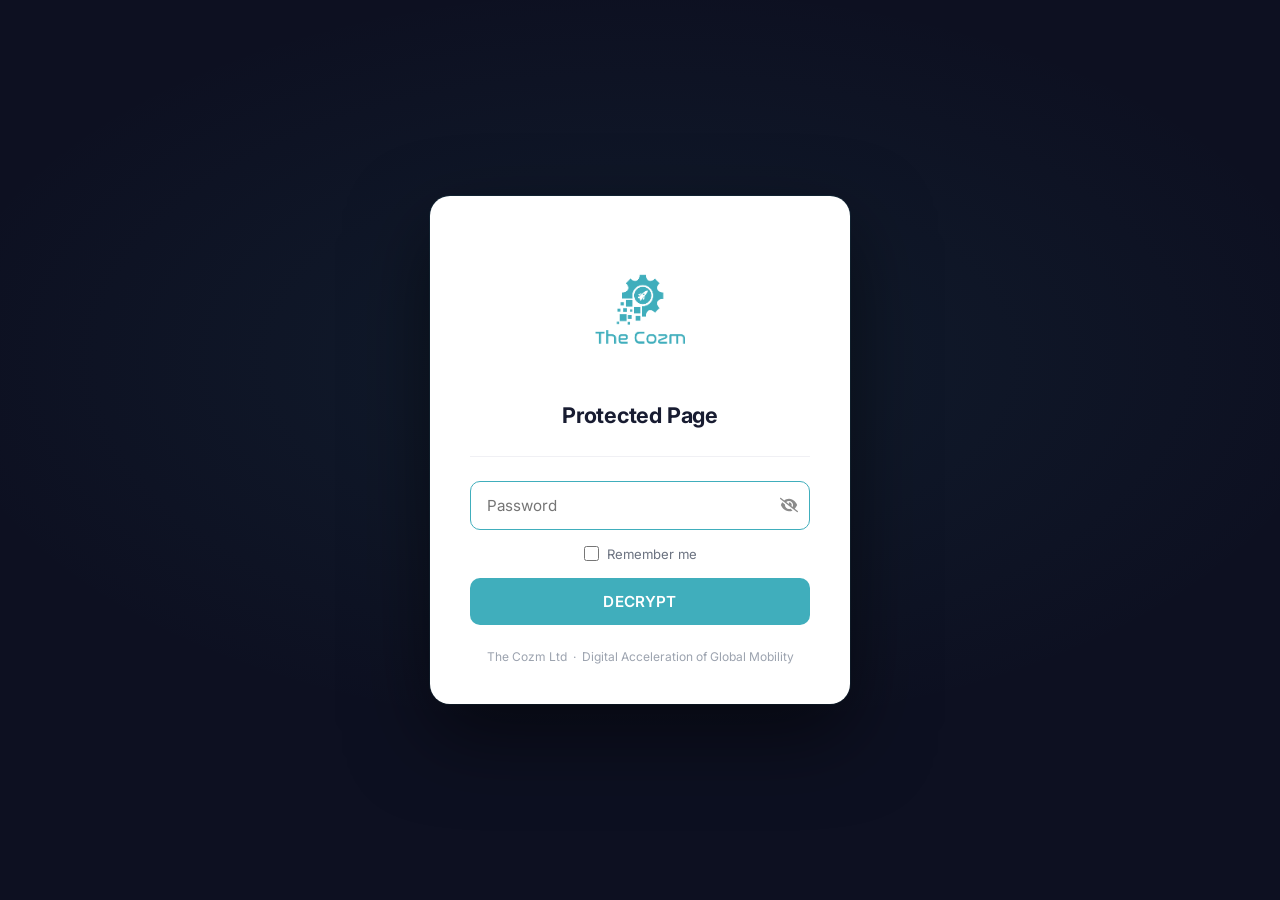
<file: index.html>
<!DOCTYPE html>
<html class="staticrypt-html">
<head>
  <meta charset="utf-8">
  <title>Protected Page</title>
  <meta name="viewport" content="width=device-width, initial-scale=1">
  <meta http-equiv="cache-control" content="max-age=0">
  <meta http-equiv="cache-control" content="no-cache">
  <meta http-equiv="expires" content="0">
  <meta http-equiv="expires" content="Tue, 01 Jan 1980 1:00:00 GMT">
  <meta http-equiv="pragma" content="no-cache">
  <link rel="preconnect" href="https://fonts.googleapis.com">
  <link rel="preconnect" href="https://fonts.gstatic.com" crossorigin>
  <link href="https://fonts.googleapis.com/css2?family=Inter:wght@400;500;600;700&display=swap" rel="stylesheet">
  <style>
    *, *::before, *::after { box-sizing: border-box; margin: 0; padding: 0; }

    .staticrypt-html, .staticrypt-body { height: 100%; }

    .staticrypt-body {
      font-family: 'Inter', 'Arial', sans-serif;
      background: #0D1021;
      min-height: 100vh;
      display: flex;
      align-items: center;
      justify-content: center;
      padding: 1rem;
      background-image: radial-gradient(ellipse 80% 60% at 50% 40%, rgba(64,174,188,0.08), transparent 70%);
    }

    .hidden { display: none !important; }

    /* Loading spinner */
    .staticrypt-spinner-container {
      position: fixed;
      inset: 0;
      display: flex;
      align-items: center;
      justify-content: center;
      background: #0D1021;
    }
    .staticrypt-spinner {
      width: 2.5rem;
      height: 2.5rem;
      border: 3px solid rgba(64,174,188,0.25);
      border-top-color: #40AEBC;
      border-radius: 50%;
      animation: cozm-spin 0.75s linear infinite;
    }
    @keyframes cozm-spin { to { transform: rotate(360deg); } }

    /* Password card */
    .staticrypt-content {
      width: 100%;
      display: flex;
      align-items: center;
      justify-content: center;
      min-height: 100vh;
    }

    .staticrypt-form {
      background: #ffffff;
      border-radius: 20px;
      padding: 3rem 2.5rem 2.5rem;
      width: 100%;
      max-width: 420px;
      text-align: center;
      box-shadow: 0 32px 80px rgba(0,0,0,0.5), 0 0 0 1px rgba(64,174,188,0.1);
    }

    .cozm-logo {
      width: 130px;
      height: auto;
      display: block;
      margin: 0 auto 1.75rem;
    }

    .staticrypt-title {
      font-size: 1.35rem;
      font-weight: 700;
      color: #181C31;
      margin-bottom: 0.5rem;
      letter-spacing: -0.01em;
    }

    .staticrypt-instructions {
      font-size: 0.88rem;
      color: #6B7280;
      margin-bottom: 1.75rem;
      line-height: 1.5;
    }

    .staticrypt-hr {
      border: 0;
      border-top: 1px solid #F0F0F4;
      margin-bottom: 1.5rem;
    }

    /* Password input */
    .staticrypt-password-container {
      position: relative;
      margin-bottom: 1rem;
    }

    .staticrypt-form input[type="password"],
    .staticrypt-form input[type="text"] {
      width: 100%;
      padding: 0.875rem 2.75rem 0.875rem 1rem;
      border: 1.5px solid #E5E7EB;
      border-radius: 10px;
      font-family: 'Inter', 'Arial', sans-serif;
      font-size: 0.95rem;
      color: #181C31;
      background: #FAFAFA;
      outline: none;
      transition: border-color 0.2s, background 0.2s;
    }

    .staticrypt-form input[type="password"]:focus,
    .staticrypt-form input[type="text"]:focus {
      border-color: #40AEBC;
      background: #fff;
    }

    .staticrypt-toggle-password-visibility {
      position: absolute;
      right: 12px;
      top: 50%;
      transform: translateY(-50%);
      cursor: pointer;
      width: 18px;
      height: 18px;
      opacity: 0.45;
      transition: opacity 0.15s;
    }
    .staticrypt-toggle-password-visibility:hover { opacity: 0.8; }

    /* Submit button */
    .staticrypt-decrypt-button {
      width: 100%;
      padding: 0.9rem;
      background: #40AEBC;
      color: #ffffff;
      border: none;
      border-radius: 10px;
      font-family: 'Inter', 'Arial', sans-serif;
      font-size: 0.95rem;
      font-weight: 600;
      cursor: pointer;
      transition: background 0.2s, transform 0.1s;
      letter-spacing: 0.01em;
      text-transform: none;
    }
    .staticrypt-decrypt-button:hover { background: #38A0AE; }
    .staticrypt-decrypt-button:active { transform: scale(0.99); }

    /* Remember me */
    label.staticrypt-remember {
      display: flex;
      align-items: center;
      justify-content: center;
      gap: 0.5rem;
      margin-bottom: 1rem;
      font-size: 0.82rem;
      color: #6B7280;
      cursor: pointer;
    }
    .staticrypt-remember input[type="checkbox"] {
      width: 15px;
      height: 15px;
      accent-color: #40AEBC;
    }

    .cozm-footer {
      margin-top: 1.5rem;
      font-size: 0.75rem;
      color: #9CA3AF;
    }
  </style>
</head>
<body class="staticrypt-body">

  <div id="staticrypt_loading" class="staticrypt-spinner-container">
    <div class="staticrypt-spinner"></div>
  </div>

  <div id="staticrypt_content" class="staticrypt-content hidden">
    <div class="staticrypt-form">
      <img src="assets/logo-transparent.png" alt="The Cozm" class="cozm-logo" onerror="this.style.display='none'">
      <p class="staticrypt-title">Protected Page</p>
      <p class="staticrypt-instructions"></p>
      <hr class="staticrypt-hr">

      <form id="staticrypt-form" action="#" method="post">
        <div class="staticrypt-password-container">
          <input
            id="staticrypt-password"
            type="password"
            name="password"
            placeholder="Password"
            autofocus
          >
          <img
            class="staticrypt-toggle-password-visibility"
            alt="Show password"
            title="Show password"
            src="[data-uri]"
          >
        </div>

        <label id="staticrypt-remember-label" class="staticrypt-remember hidden">
          <input id="staticrypt-remember" type="checkbox" name="remember">
          Remember me
        </label>

        <input type="submit" class="staticrypt-decrypt-button" value="DECRYPT">
      </form>

      <p class="cozm-footer">The Cozm Ltd &nbsp;&middot;&nbsp; Digital Acceleration of Global Mobility</p>
    </div>
  </div>

        <script>
            // these variables will be filled when generating the file - the template format is 'variable_name'
            const staticryptInitiator = ((function(){
  const exports = {};
  const cryptoEngine = ((function(){
  const exports = {};
  const { subtle } = crypto;

const IV_BITS = 16 * 8;
const HEX_BITS = 4;
const ENCRYPTION_ALGO = "AES-CBC";

/**
 * Translates between utf8 encoded hexadecimal strings
 * and Uint8Array bytes.
 */
const HexEncoder = {
    /**
     * hex string -> bytes
     * @param {string} hexString
     * @returns {Uint8Array}
     */
    parse: function (hexString) {
        if (hexString.length % 2 !== 0) throw "Invalid hexString";
        const arrayBuffer = new Uint8Array(hexString.length / 2);

        for (let i = 0; i < hexString.length; i += 2) {
            const byteValue = parseInt(hexString.substring(i, i + 2), 16);
            if (isNaN(byteValue)) {
                throw "Invalid hexString";
            }
            arrayBuffer[i / 2] = byteValue;
        }
        return arrayBuffer;
    },

    /**
     * bytes -> hex string
     * @param {Uint8Array} bytes
     * @returns {string}
     */
    stringify: function (bytes) {
        const hexBytes = [];

        for (let i = 0; i < bytes.length; ++i) {
            let byteString = bytes[i].toString(16);
            if (byteString.length < 2) {
                byteString = "0" + byteString;
            }
            hexBytes.push(byteString);
        }
        return hexBytes.join("");
    },
};

/**
 * Translates between utf8 strings and Uint8Array bytes.
 */
const UTF8Encoder = {
    parse: function (str) {
        return new TextEncoder().encode(str);
    },

    stringify: function (bytes) {
        return new TextDecoder().decode(bytes);
    },
};

/**
 * Salt and encrypt a msg with a password.
 */
async function encrypt(msg, hashedPassword) {
    // Must be 16 bytes, unpredictable, and preferably cryptographically random. However, it need not be secret.
    // https://developer.mozilla.org/en-US/docs/Web/API/SubtleCrypto/encrypt#parameters
    const iv = crypto.getRandomValues(new Uint8Array(IV_BITS / 8));

    const key = await subtle.importKey("raw", HexEncoder.parse(hashedPassword), ENCRYPTION_ALGO, false, ["encrypt"]);

    const encrypted = await subtle.encrypt(
        {
            name: ENCRYPTION_ALGO,
            iv: iv,
        },
        key,
        UTF8Encoder.parse(msg)
    );

    // iv will be 32 hex characters, we prepend it to the ciphertext for use in decryption
    return HexEncoder.stringify(iv) + HexEncoder.stringify(new Uint8Array(encrypted));
}
exports.encrypt = encrypt;

/**
 * Decrypt a salted msg using a password.
 *
 * @param {string} encryptedMsg
 * @param {string} hashedPassword
 * @returns {Promise<string>}
 */
async function decrypt(encryptedMsg, hashedPassword) {
    const ivLength = IV_BITS / HEX_BITS;
    const iv = HexEncoder.parse(encryptedMsg.substring(0, ivLength));
    const encrypted = encryptedMsg.substring(ivLength);

    const key = await subtle.importKey("raw", HexEncoder.parse(hashedPassword), ENCRYPTION_ALGO, false, ["decrypt"]);

    const outBuffer = await subtle.decrypt(
        {
            name: ENCRYPTION_ALGO,
            iv: iv,
        },
        key,
        HexEncoder.parse(encrypted)
    );

    return UTF8Encoder.stringify(new Uint8Array(outBuffer));
}
exports.decrypt = decrypt;

/**
 * Salt and hash the password so it can be stored in localStorage without opening a password reuse vulnerability.
 *
 * @param {string} password
 * @param {string} salt
 * @returns {Promise<string>}
 */
async function hashPassword(password, salt) {
    // we hash the password in multiple steps, each adding more iterations. This is because we used to allow less
    // iterations, so for backward compatibility reasons, we need to support going from that to more iterations.
    let hashedPassword = await hashLegacyRound(password, salt);

    hashedPassword = await hashSecondRound(hashedPassword, salt);

    return hashThirdRound(hashedPassword, salt);
}
exports.hashPassword = hashPassword;

/**
 * This hashes the password with 1k iterations. This is a low number, we need this function to support backwards
 * compatibility.
 *
 * @param {string} password
 * @param {string} salt
 * @returns {Promise<string>}
 */
function hashLegacyRound(password, salt) {
    return pbkdf2(password, salt, 1000, "SHA-1");
}
exports.hashLegacyRound = hashLegacyRound;

/**
 * Add a second round of iterations. This is because we used to use 1k, so for backwards compatibility with
 * remember-me/autodecrypt links, we need to support going from that to more iterations.
 *
 * @param hashedPassword
 * @param salt
 * @returns {Promise<string>}
 */
function hashSecondRound(hashedPassword, salt) {
    return pbkdf2(hashedPassword, salt, 14000, "SHA-256");
}
exports.hashSecondRound = hashSecondRound;

/**
 * Add a third round of iterations to bring total number to 600k. This is because we used to use 1k, then 15k, so for
 * backwards compatibility with remember-me/autodecrypt links, we need to support going from that to more iterations.
 *
 * @param hashedPassword
 * @param salt
 * @returns {Promise<string>}
 */
function hashThirdRound(hashedPassword, salt) {
    return pbkdf2(hashedPassword, salt, 585000, "SHA-256");
}
exports.hashThirdRound = hashThirdRound;

/**
 * Salt and hash the password so it can be stored in localStorage without opening a password reuse vulnerability.
 *
 * @param {string} password
 * @param {string} salt
 * @param {int} iterations
 * @param {string} hashAlgorithm
 * @returns {Promise<string>}
 */
async function pbkdf2(password, salt, iterations, hashAlgorithm) {
    const key = await subtle.importKey("raw", UTF8Encoder.parse(password), "PBKDF2", false, ["deriveBits"]);

    const keyBytes = await subtle.deriveBits(
        {
            name: "PBKDF2",
            hash: hashAlgorithm,
            iterations,
            salt: UTF8Encoder.parse(salt),
        },
        key,
        256
    );

    return HexEncoder.stringify(new Uint8Array(keyBytes));
}

function generateRandomSalt() {
    const bytes = crypto.getRandomValues(new Uint8Array(128 / 8));

    return HexEncoder.stringify(new Uint8Array(bytes));
}
exports.generateRandomSalt = generateRandomSalt;

async function signMessage(hashedPassword, message) {
    const key = await subtle.importKey(
        "raw",
        HexEncoder.parse(hashedPassword),
        {
            name: "HMAC",
            hash: "SHA-256",
        },
        false,
        ["sign"]
    );
    const signature = await subtle.sign("HMAC", key, UTF8Encoder.parse(message));

    return HexEncoder.stringify(new Uint8Array(signature));
}
exports.signMessage = signMessage;

function getRandomAlphanum() {
    const possibleCharacters = "abcdefghijklmnopqrstuvwxyzABCDEFGHIJKLMNOPQRSTUVWXYZ0123456789";

    let byteArray;
    let parsedInt;

    // Keep generating new random bytes until we get a value that falls
    // within a range that can be evenly divided by possibleCharacters.length
    do {
        byteArray = crypto.getRandomValues(new Uint8Array(1));
        // extract the lowest byte to get an int from 0 to 255 (probably unnecessary, since we're only generating 1 byte)
        parsedInt = byteArray[0] & 0xff;
    } while (parsedInt >= 256 - (256 % possibleCharacters.length));

    // Take the modulo of the parsed integer to get a random number between 0 and totalLength - 1
    const randomIndex = parsedInt % possibleCharacters.length;

    return possibleCharacters[randomIndex];
}

/**
 * Generate a random string of a given length.
 *
 * @param {int} length
 * @returns {string}
 */
function generateRandomString(length) {
    let randomString = "";

    for (let i = 0; i < length; i++) {
        randomString += getRandomAlphanum();
    }

    return randomString;
}
exports.generateRandomString = generateRandomString;

  return exports;
})());
const codec = ((function(){
  const exports = {};
  /**
 * Initialize the codec with the provided cryptoEngine - this return functions to encode and decode messages.
 *
 * @param cryptoEngine - the engine to use for encryption / decryption
 */
function init(cryptoEngine) {
    const exports = {};

    /**
     * Top-level function for encoding a message.
     * Includes password hashing, encryption, and signing.
     *
     * @param {string} msg
     * @param {string} password
     * @param {string} salt
     *
     * @returns {string} The encoded text
     */
    async function encode(msg, password, salt) {
        const hashedPassword = await cryptoEngine.hashPassword(password, salt);

        const encrypted = await cryptoEngine.encrypt(msg, hashedPassword);

        // we use the hashed password in the HMAC because this is effectively what will be used a password (so we can store
        // it in localStorage safely, we don't use the clear text password)
        const hmac = await cryptoEngine.signMessage(hashedPassword, encrypted);

        return hmac + encrypted;
    }
    exports.encode = encode;

    /**
     * Encode using a password that has already been hashed. This is useful to encode multiple messages in a row, that way
     * we don't need to hash the password multiple times.
     *
     * @param {string} msg
     * @param {string} hashedPassword
     *
     * @returns {string} The encoded text
     */
    async function encodeWithHashedPassword(msg, hashedPassword) {
        const encrypted = await cryptoEngine.encrypt(msg, hashedPassword);

        // we use the hashed password in the HMAC because this is effectively what will be used a password (so we can store
        // it in localStorage safely, we don't use the clear text password)
        const hmac = await cryptoEngine.signMessage(hashedPassword, encrypted);

        return hmac + encrypted;
    }
    exports.encodeWithHashedPassword = encodeWithHashedPassword;

    /**
     * Top-level function for decoding a message.
     * Includes signature check and decryption.
     *
     * @param {string} signedMsg
     * @param {string} hashedPassword
     * @param {string} salt
     * @param {int} backwardCompatibleAttempt
     * @param {string} originalPassword
     *
     * @returns {Object} {success: true, decoded: string} | {success: false, message: string}
     */
    async function decode(signedMsg, hashedPassword, salt, backwardCompatibleAttempt = 0, originalPassword = "") {
        const encryptedHMAC = signedMsg.substring(0, 64);
        const encryptedMsg = signedMsg.substring(64);
        const decryptedHMAC = await cryptoEngine.signMessage(hashedPassword, encryptedMsg);

        if (decryptedHMAC !== encryptedHMAC) {
            // we have been raising the number of iterations in the hashing algorithm multiple times, so to support the old
            // remember-me/autodecrypt links we need to try bringing the old hashes up to speed.
            originalPassword = originalPassword || hashedPassword;
            if (backwardCompatibleAttempt === 0) {
                const updatedHashedPassword = await cryptoEngine.hashThirdRound(originalPassword, salt);

                return decode(signedMsg, updatedHashedPassword, salt, backwardCompatibleAttempt + 1, originalPassword);
            }
            if (backwardCompatibleAttempt === 1) {
                let updatedHashedPassword = await cryptoEngine.hashSecondRound(originalPassword, salt);
                updatedHashedPassword = await cryptoEngine.hashThirdRound(updatedHashedPassword, salt);

                return decode(signedMsg, updatedHashedPassword, salt, backwardCompatibleAttempt + 1, originalPassword);
            }

            return { success: false, message: "Signature mismatch" };
        }

        return {
            success: true,
            decoded: await cryptoEngine.decrypt(encryptedMsg, hashedPassword),
        };
    }
    exports.decode = decode;

    return exports;
}
exports.init = init;

  return exports;
})());
const decode = codec.init(cryptoEngine).decode;

/**
 * Initialize the staticrypt module, that exposes functions callbable by the password_template.
 *
 * @param {{
 *  staticryptEncryptedMsgUniqueVariableName: string,
 *  isRememberEnabled: boolean,
 *  rememberDurationInDays: number,
 *  staticryptSaltUniqueVariableName: string,
 * }} staticryptConfig - object of data that is stored on the password_template at encryption time.
 *
 * @param {{
 *  rememberExpirationKey: string,
 *  rememberPassphraseKey: string,
 *  replaceHtmlCallback: function,
 *  clearLocalStorageCallback: function,
 * }} templateConfig - object of data that can be configured by a custom password_template.
 */
function init(staticryptConfig, templateConfig) {
    const exports = {};

    /**
     * Decrypt our encrypted page, replace the whole HTML.
     *
     * @param {string} hashedPassword
     * @returns {Promise<boolean>}
     */
    async function decryptAndReplaceHtml(hashedPassword) {
        const { staticryptEncryptedMsgUniqueVariableName, staticryptSaltUniqueVariableName } = staticryptConfig;
        const { replaceHtmlCallback } = templateConfig;

        const result = await decode(
            staticryptEncryptedMsgUniqueVariableName,
            hashedPassword,
            staticryptSaltUniqueVariableName
        );
        if (!result.success) {
            return false;
        }
        const plainHTML = result.decoded;

        // if the user configured a callback call it, otherwise just replace the whole HTML
        if (typeof replaceHtmlCallback === "function") {
            replaceHtmlCallback(plainHTML);
        } else {
            document.open('text/html', 'replace');
            document.write(plainHTML);
            document.close();
        }

        return true;
    }

    /**
     * Attempt to decrypt the page and replace the whole HTML.
     *
     * @param {string} password
     * @param {boolean} isRememberChecked
     *
     * @returns {Promise<{isSuccessful: boolean, hashedPassword?: string}>} - we return an object, so that if we want to
     *   expose more information in the future we can do it without breaking the password_template
     */
    async function handleDecryptionOfPage(password, isRememberChecked) {
        const { staticryptSaltUniqueVariableName } = staticryptConfig;

        // decrypt and replace the whole page
        const hashedPassword = await cryptoEngine.hashPassword(password, staticryptSaltUniqueVariableName);
        return handleDecryptionOfPageFromHash(hashedPassword, isRememberChecked);
    }
    exports.handleDecryptionOfPage = handleDecryptionOfPage;

    async function handleDecryptionOfPageFromHash(hashedPassword, isRememberChecked) {
        const { isRememberEnabled, rememberDurationInDays } = staticryptConfig;
        const { rememberExpirationKey, rememberPassphraseKey } = templateConfig;

        const isDecryptionSuccessful = await decryptAndReplaceHtml(hashedPassword);

        if (!isDecryptionSuccessful) {
            return {
                isSuccessful: false,
                hashedPassword,
            };
        }

        // remember the hashedPassword and set its expiration if necessary
        if (isRememberEnabled && isRememberChecked) {
            window.localStorage.setItem(rememberPassphraseKey, hashedPassword);

            // set the expiration if the duration isn't 0 (meaning no expiration)
            if (rememberDurationInDays > 0) {
                window.localStorage.setItem(
                    rememberExpirationKey,
                    (new Date().getTime() + rememberDurationInDays * 24 * 60 * 60 * 1000).toString()
                );
            }
        }

        return {
            isSuccessful: true,
            hashedPassword,
        };
    }
    exports.handleDecryptionOfPageFromHash = handleDecryptionOfPageFromHash;

    /**
     * Clear localstorage from staticrypt related values
     */
    function clearLocalStorage() {
        const { clearLocalStorageCallback, rememberExpirationKey, rememberPassphraseKey } = templateConfig;

        if (typeof clearLocalStorageCallback === "function") {
            clearLocalStorageCallback();
        } else {
            localStorage.removeItem(rememberPassphraseKey);
            localStorage.removeItem(rememberExpirationKey);
        }
    }

    async function handleDecryptOnLoad() {
        let isSuccessful = await decryptOnLoadFromUrl();

        if (!isSuccessful) {
            isSuccessful = await decryptOnLoadFromRememberMe();
        }

        return { isSuccessful };
    }
    exports.handleDecryptOnLoad = handleDecryptOnLoad;

    /**
     * Clear storage if we are logging out
     *
     * @returns {boolean} - whether we logged out
     */
    function logoutIfNeeded() {
        const logoutKey = "staticrypt_logout";

        // handle logout through query param
        const queryParams = new URLSearchParams(window.location.search);
        if (queryParams.has(logoutKey)) {
            clearLocalStorage();
            return true;
        }

        // handle logout through URL fragment
        const hash = window.location.hash.substring(1);
        if (hash.includes(logoutKey)) {
            clearLocalStorage();
            return true;
        }

        return false;
    }

    /**
     * To be called on load: check if we want to try to decrypt and replace the HTML with the decrypted content, and
     * try to do it if needed.
     *
     * @returns {Promise<boolean>} true if we derypted and replaced the whole page, false otherwise
     */
    async function decryptOnLoadFromRememberMe() {
        const { rememberDurationInDays } = staticryptConfig;
        const { rememberExpirationKey, rememberPassphraseKey } = templateConfig;

        // if we are login out, terminate
        if (logoutIfNeeded()) {
            return false;
        }

        // if there is expiration configured, check if we're not beyond the expiration
        if (rememberDurationInDays && rememberDurationInDays > 0) {
            const expiration = localStorage.getItem(rememberExpirationKey),
                isExpired = expiration && new Date().getTime() > parseInt(expiration);

            if (isExpired) {
                clearLocalStorage();
                return false;
            }
        }

        const hashedPassword = localStorage.getItem(rememberPassphraseKey);

        if (hashedPassword) {
            // try to decrypt
            const isDecryptionSuccessful = await decryptAndReplaceHtml(hashedPassword);

            // if the decryption is unsuccessful the password might be wrong - silently clear the saved data and let
            // the user fill the password form again
            if (!isDecryptionSuccessful) {
                clearLocalStorage();
                return false;
            }

            return true;
        }

        return false;
    }

    async function decryptOnLoadFromUrl() {
        const passwordKey = "staticrypt_pwd";
        const rememberMeKey = "remember_me";

        // try to get the password from the query param (for backward compatibility - we now want to avoid this method,
        // since it sends the hashed password to the server which isn't needed)
        const queryParams = new URLSearchParams(window.location.search);
        const hashedPasswordQuery = queryParams.get(passwordKey);
        const rememberMeQuery = queryParams.get(rememberMeKey);

        const urlFragment = window.location.hash.substring(1);
        // get the password from the url fragment
        const hashedPasswordRegexMatch = urlFragment.match(new RegExp(passwordKey + "=([^&]*)"));
        const hashedPasswordFragment = hashedPasswordRegexMatch ? hashedPasswordRegexMatch[1] : null;
        const rememberMeFragment = urlFragment.includes(rememberMeKey);

        const hashedPassword = hashedPasswordFragment || hashedPasswordQuery;
        const rememberMe = rememberMeFragment || rememberMeQuery;

        if (hashedPassword) {
            return handleDecryptionOfPageFromHash(hashedPassword, rememberMe);
        }

        return false;
    }

    return exports;
}
exports.init = init;

  return exports;
})());
            const templateError = "Bad password!",
                templateToggleAltShow = "Show password",
                templateToggleAltHide = "Hide password",
                isRememberEnabled = true,
                staticryptConfig = {"staticryptEncryptedMsgUniqueVariableName":"[base64]","isRememberEnabled":true,"rememberDurationInDays":7,"staticryptSaltUniqueVariableName":"47dc246b13917887fc46fa860927130d"};

            // you can edit these values to customize some of the behavior of StatiCrypt
            const templateConfig = {
                rememberExpirationKey: "staticrypt_expiration",
                rememberPassphraseKey: "staticrypt_passphrase",
                replaceHtmlCallback: null,
                clearLocalStorageCallback: null,
            };

            // init the staticrypt engine
            const staticrypt = staticryptInitiator.init(staticryptConfig, templateConfig);

            // try to automatically decrypt on load if there is a saved password
            window.onload = async function () {
                const { isSuccessful } = await staticrypt.handleDecryptOnLoad();

                // if we didn't decrypt anything on load, show the password prompt. Otherwise the content has already been
                // replaced, no need to do anything
                if (!isSuccessful) {
                    // hide loading screen
                    document.getElementById("staticrypt_loading").classList.add("hidden");
                    document.getElementById("staticrypt_content").classList.remove("hidden");
                    document.getElementById("staticrypt-password").focus();

                    // show the remember me checkbox
                    if (isRememberEnabled) {
                        document.getElementById("staticrypt-remember-label").classList.remove("hidden");
                    }
                }
            };

            // toggle password visibility
            const toggleIcon = document.querySelector(".staticrypt-toggle-password-visibility");
            const imgSrcEyeClosed =
                "[data-uri]";
            const imgSrcEyeOpened =
                "[data-uri]";
            toggleIcon.addEventListener("click", function () {
                const passwordInput = document.getElementById("staticrypt-password");
                if (passwordInput.type === "password") {
                    passwordInput.type = "text";
                    toggleIcon.src = imgSrcEyeOpened;
                    toggleIcon.alt = templateToggleAltHide;
                    toggleIcon.title = templateToggleAltHide;
                } else {
                    passwordInput.type = "password";
                    toggleIcon.src = imgSrcEyeClosed;
                    toggleIcon.alt = templateToggleAltShow;
                    toggleIcon.title = templateToggleAltShow;
                }
            });

            // handle password form submission
            document.getElementById("staticrypt-form").addEventListener("submit", async function (e) {
                e.preventDefault();

                const password = document.getElementById("staticrypt-password").value;

                // always remember so user only needs to enter password once across all pages
                const { isSuccessful } = await staticrypt.handleDecryptionOfPage(password, true);

                if (!isSuccessful) {
                    alert(templateError);
                }
            });
        </script>
    </body>
</html>
</file>
